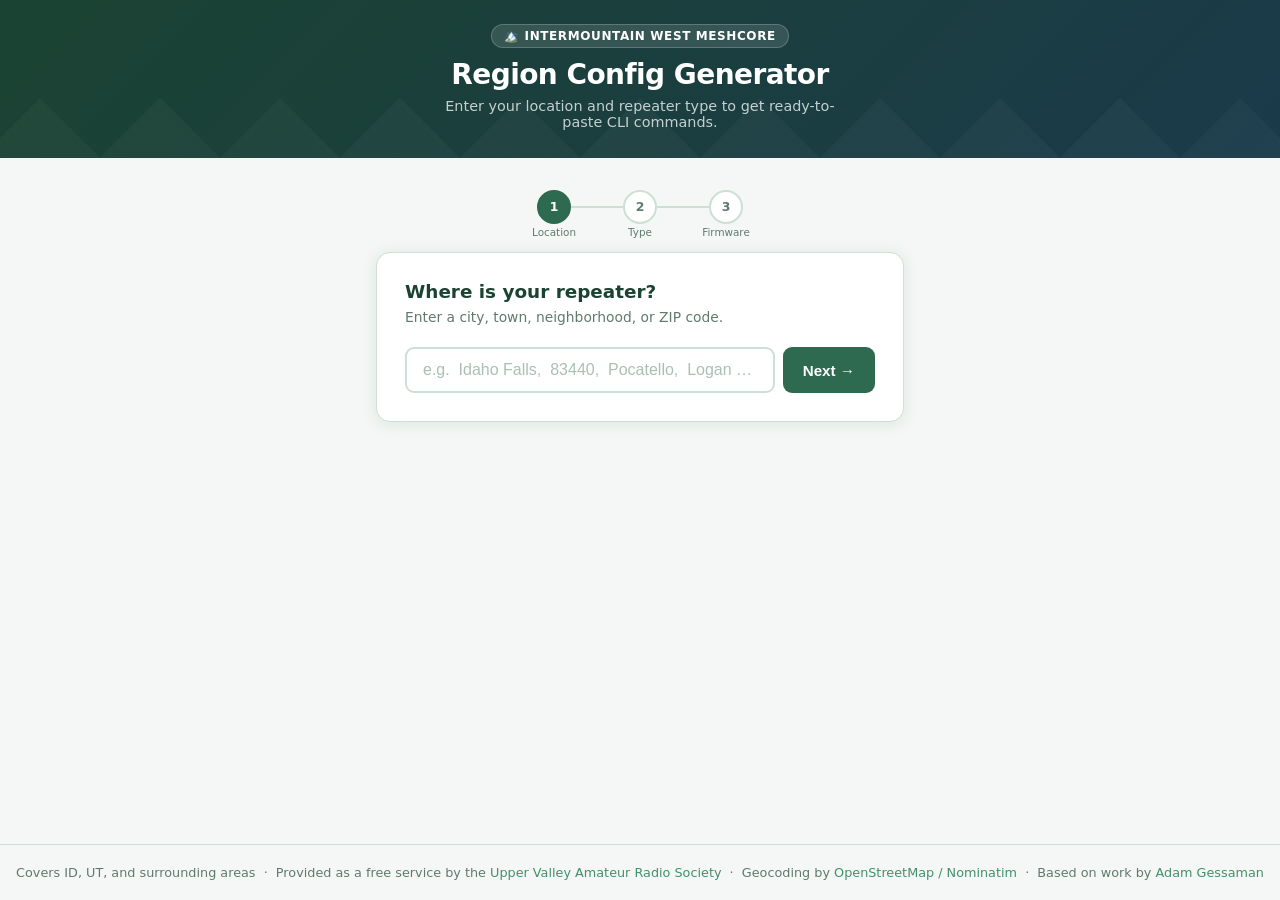
<file: config/index.html>
<!DOCTYPE html>
<html lang="en">
<head>
  <meta charset="UTF-8">
  <meta name="viewport" content="width=device-width, initial-scale=1.0">
  <title>MeshCore Region Config — Intermountain West</title>
  <style>
    :root {
      --green:       #2d6a4f;
      --green-dark:  #1b4332;
      --green-mid:   #40916c;
      --green-light: #74c69d;
      --blue:        #1a3a4a;
      --gold:        #f4c842;
      --gold-warm:   #f4a261;
      --bg:          #f4f7f5;
      --surface:     #ffffff;
      --text:        #1a2e25;
      --text-muted:  #607a6e;
      --border:      #cce0d5;
      --radius:      14px;
      --shadow:      0 2px 16px rgba(27,67,50,0.10);
      --shadow-card: 0 1px 4px rgba(27,67,50,0.08);
    }
    *, *::before, *::after { box-sizing: border-box; margin: 0; padding: 0; }

    body {
      font-family: -apple-system, BlinkMacSystemFont, "Segoe UI", system-ui, sans-serif;
      background: var(--bg);
      color: var(--text);
      min-height: 100vh;
      display: flex;
      flex-direction: column;
    }

    /* ── Header ────────────────────────────────────── */
    header {
      background: linear-gradient(135deg, var(--green-dark) 0%, var(--blue) 100%);
      color: #fff;
      padding: 1.5rem 1.5rem 1.75rem;
      text-align: center;
      position: relative;
      overflow: hidden;
    }
    header::before {
      content: "";
      position: absolute; inset: 0;
      background: url("data:image/svg+xml,%3Csvg xmlns='http://www.w3.org/2000/svg' width='120' height='60'%3E%3Cpolygon points='0,60 60,0 120,60' fill='rgba(255,255,255,0.03)'/%3E%3C/svg%3E") repeat-x bottom;
      background-size: 120px 60px;
    }
    header .badge {
      display: inline-flex; align-items: center; gap: 0.4rem;
      background: rgba(255,255,255,0.12);
      border: 1px solid rgba(255,255,255,0.2);
      border-radius: 99px;
      padding: 0.25rem 0.75rem;
      font-size: 0.75rem;
      letter-spacing: 0.05em;
      text-transform: uppercase;
      font-weight: 600;
      margin-bottom: 0.6rem;
    }
    header h1 {
      font-size: clamp(1.3rem, 4vw, 1.75rem);
      font-weight: 800;
      letter-spacing: -0.02em;
      line-height: 1.2;
    }
    header p {
      margin-top: 0.4rem;
      font-size: 0.9rem;
      opacity: 0.75;
      max-width: 400px;
      margin-inline: auto;
    }

    /* ── Wizard wrapper ────────────────────────────── */
    main {
      flex: 1;
      max-width: 560px;
      width: 100%;
      margin: 2rem auto;
      padding: 0 1rem 3rem;
    }

    /* ── Progress pills ────────────────────────────── */
    .progress {
      display: flex;
      align-items: center;
      justify-content: center;
      margin-bottom: 1.75rem;
      gap: 0;
      user-select: none;
    }
    .step-dot {
      width: 34px; height: 34px;
      border-radius: 50%;
      display: flex; align-items: center; justify-content: center;
      font-size: 0.78rem; font-weight: 700;
      border: 2px solid var(--border);
      background: var(--surface);
      color: var(--text-muted);
      transition: background 0.2s, border-color 0.2s, color 0.2s;
      position: relative; z-index: 1;
    }
    .step-dot .dot-label {
      position: absolute;
      top: calc(100% + 4px);
      font-size: 0.65rem;
      white-space: nowrap;
      color: var(--text-muted);
      font-weight: 500;
    }
    .step-dot.active  { background: var(--green); border-color: var(--green); color: #fff; }
    .step-dot.done    { background: var(--green-light); border-color: var(--green-light); color: #fff; }
    .step-line        { height: 2px; background: var(--border); width: 52px; transition: background 0.2s; }
    .step-line.done   { background: var(--green-light); }

    /* ── Cards ─────────────────────────────────────── */
    .card {
      background: var(--surface);
      border-radius: var(--radius);
      box-shadow: var(--shadow);
      padding: 1.75rem;
      border: 1px solid var(--border);
    }
    .card h2 {
      font-size: 1.15rem;
      font-weight: 700;
      color: var(--green-dark);
      margin-bottom: 0.35rem;
    }
    .card .hint {
      font-size: 0.865rem;
      color: var(--text-muted);
      margin-bottom: 1.25rem;
      line-height: 1.45;
    }

    /* ── Inputs ────────────────────────────────────── */
    .input-row { display: flex; gap: 0.5rem; }
    input[type="text"] {
      flex: 1;
      padding: 0.75rem 1rem;
      border: 2px solid var(--border);
      border-radius: 9px;
      font-size: 1rem;
      outline: none;
      color: var(--text);
      background: var(--surface);
      transition: border-color 0.15s, box-shadow 0.15s;
    }
    input[type="text"]:focus {
      border-color: var(--green);
      box-shadow: 0 0 0 3px rgba(45,106,79,0.12);
    }
    input[type="text"]::placeholder { color: #aac0b4; }

    /* ── Buttons ───────────────────────────────────── */
    .btn {
      padding: 0.75rem 1.25rem;
      border-radius: 9px;
      border: none;
      font-size: 0.95rem;
      font-weight: 600;
      cursor: pointer;
      transition: background 0.15s, opacity 0.15s, transform 0.1s;
      white-space: nowrap;
    }
    .btn:active { transform: scale(0.98); }
    .btn-primary { background: var(--green); color: #fff; }
    .btn-primary:hover:not(:disabled) { background: var(--green-mid); }
    .btn-primary:disabled { opacity: 0.5; cursor: not-allowed; }
    .btn-ghost {
      background: transparent;
      color: var(--text-muted);
      border: 1px solid var(--border);
    }
    .btn-ghost:hover { background: var(--bg); border-color: var(--green-light); }

    .nav-row {
      display: flex; justify-content: space-between; align-items: center;
      margin-top: 1.5rem; gap: 0.75rem;
    }

    /* ── Status messages ───────────────────────────── */
    .status-msg {
      font-size: 0.86rem;
      padding: 0.6rem 0.875rem;
      border-radius: 8px;
      margin-top: 0.75rem;
      line-height: 1.4;
    }
    .status-msg.error   { background: #fff4f4; color: #b91c1c; border: 1px solid #fca5a5; }
    .status-msg.info    { background: #f0faf5; color: var(--green-dark); border: 1px solid #b7e4c7; }
    .status-msg.warning { background: #fffbea; color: #92400e; border: 1px solid #fde68a; }

    /* ── Spinner ───────────────────────────────────── */
    .spinner {
      display: inline-block;
      width: 14px; height: 14px;
      border: 2px solid rgba(255,255,255,0.35);
      border-top-color: #fff;
      border-radius: 50%;
      animation: spin 0.55s linear infinite;
      vertical-align: -2px;
      margin-right: 0.35rem;
    }
    @keyframes spin { to { transform: rotate(360deg); } }

    /* ── Repeater type cards ───────────────────────── */
    .type-cards { display: flex; flex-direction: column; gap: 0.7rem; }
    .type-card {
      display: flex; align-items: flex-start; gap: 1rem;
      padding: 1rem 1.1rem;
      border: 2px solid var(--border);
      border-radius: 11px;
      cursor: pointer;
      transition: border-color 0.15s, background 0.15s, box-shadow 0.15s;
      background: var(--surface);
    }
    .type-card:hover {
      border-color: var(--green-light);
      background: #f5fbf7;
      box-shadow: var(--shadow-card);
    }
    .type-card.selected {
      border-color: var(--green);
      background: #edf7f1;
      box-shadow: 0 0 0 3px rgba(45,106,79,0.10);
    }
    .type-card .icon {
      font-size: 2.1rem; line-height: 1; flex-shrink: 0; margin-top: 1px;
    }
    .type-card .info { flex: 1; }
    .type-card .info strong {
      display: block; font-size: 0.98rem; font-weight: 700; color: var(--text);
    }
    .type-card .info small {
      display: block; font-size: 0.83rem; color: var(--text-muted); margin-top: 0.2rem; line-height: 1.4;
    }
    .type-card .check {
      width: 20px; height: 20px;
      border-radius: 50%; border: 2px solid var(--border);
      flex-shrink: 0; margin-top: 3px;
      transition: background 0.15s, border-color 0.15s;
      display: flex; align-items: center; justify-content: center;
    }
    .type-card.selected .check {
      background: var(--green); border-color: var(--green); color: #fff;
    }
    .type-card.selected .check::after { content: "✓"; font-size: 0.7rem; font-weight: 800; }

    /* ── Firmware toggle ───────────────────────────── */
    .fw-options { display: flex; gap: 0.65rem; flex-wrap: wrap; }
    .fw-btn {
      flex: 1;
      padding: 0.9rem 0.75rem;
      border: 2px solid var(--border);
      border-radius: 11px;
      cursor: pointer;
      text-align: center;
      font-weight: 700;
      font-size: 1rem;
      color: var(--text);
      background: var(--surface);
      transition: border-color 0.15s, background 0.15s, box-shadow 0.15s;
      line-height: 1.2;
    }
    .fw-btn:hover { border-color: var(--green-light); background: #f5fbf7; }
    .fw-btn.selected {
      border-color: var(--green); background: #edf7f1;
      box-shadow: 0 0 0 3px rgba(45,106,79,0.10);
      color: var(--green-dark);
    }
    .fw-btn small {
      display: block; font-weight: 400; font-size: 0.78rem;
      color: var(--text-muted); margin-top: 0.3rem; line-height: 1.35;
    }
    .fw-btn.selected small { color: var(--green-mid); }

    /* ── Results: location row ─────────────────────── */
    .result-loc {
      display: flex; align-items: center; gap: 0.85rem;
      background: var(--bg);
      border: 1px solid var(--border);
      border-radius: 10px;
      padding: 0.875rem 1rem;
      margin-bottom: 1.25rem;
    }
    .result-loc .pin { font-size: 1.6rem; flex-shrink: 0; }
    .result-loc .name { font-weight: 700; font-size: 1rem; line-height: 1.25; }
    .result-loc .region { font-size: 0.83rem; color: var(--text-muted); margin-top: 0.2rem; }
    .result-loc .region code {
      font-family: "SF Mono","Fira Code","Cascadia Code",monospace;
      background: rgba(45,106,79,0.10);
      color: var(--green-dark);
      padding: 0.1rem 0.35rem;
      border-radius: 4px;
      font-size: 0.82rem;
    }

    /* ── Ancestry breadcrumb ───────────────────────── */
    .breadcrumb {
      display: flex; align-items: center; flex-wrap: wrap;
      gap: 4px; margin-bottom: 1.1rem;
    }
    .crumb {
      font-family: "SF Mono","Fira Code","Cascadia Code",monospace;
      font-size: 0.8rem;
      padding: 0.2rem 0.55rem;
      border-radius: 5px;
      background: var(--green);
      color: #fff;
      font-weight: 500;
    }
    .crumb.leaf { background: var(--green-dark); font-weight: 700; }
    .crumb.extra { background: #2a5e6e; }
    .sep { color: var(--text-muted); font-size: 0.85rem; line-height: 1; }

    /* ── Commands block ────────────────────────────── */
    .cmds-header {
      display: flex; justify-content: space-between; align-items: center;
      margin-bottom: 0.5rem;
    }
    .cmds-header span {
      font-size: 0.78rem; font-weight: 700;
      text-transform: uppercase; letter-spacing: 0.08em;
      color: var(--text-muted);
    }
    .copy-btn {
      font-size: 0.8rem; font-weight: 600;
      padding: 0.3rem 0.8rem;
      border: 1px solid var(--border);
      border-radius: 6px;
      background: var(--surface);
      color: var(--text-muted);
      cursor: pointer;
      transition: background 0.15s, color 0.15s, border-color 0.15s;
    }
    .copy-btn:hover { background: var(--green); color: #fff; border-color: var(--green); }
    .copy-btn.copied { background: var(--green-light); color: #fff; border-color: var(--green-light); }

    pre.commands {
      background: var(--blue);
      color: #d4eee5;
      font-family: "SF Mono","Fira Code","Cascadia Code","Consolas",monospace;
      font-size: 0.875rem;
      line-height: 1.7;
      padding: 0.5rem 0;
      border-radius: 10px;
      overflow-x: auto;
      margin: 0;
    }
    .cmd-line {
      position: relative;
      padding: 0.1rem 2.75rem 0.1rem 1.4rem;
      cursor: pointer;
      transition: background 0.1s;
      white-space: pre;
    }
    .cmd-line:first-child { padding-top: 0.7rem; }
    .cmd-line:last-child  { padding-bottom: 0.7rem; }
    .cmd-line:hover  { background: rgba(255,255,255,0.07); }
    .cmd-line:active { background: rgba(255,255,255,0.13); }
    .cmd-copy-icon {
      position: absolute; right: 0.8rem; top: 50%; transform: translateY(-50%);
      font-size: 0.85rem; color: rgba(255,255,255,0.4);
      opacity: 0; transition: opacity 0.1s, color 0.1s;
      pointer-events: none; user-select: none;
    }
    .cmd-line:hover .cmd-copy-icon { opacity: 1; }
    .cmd-line.line-copied { background: rgba(116,198,157,0.15); }
    .cmd-line.line-copied .cmd-copy-icon { opacity: 1; color: var(--green-light); }
    .c-kw   { color: #80cbc4; }
    .c-tag  { color: var(--gold); font-weight: 700; }
    .c-par  { color: #9dc8c4; }
    .c-save { color: #80cbc4; font-weight: 600; }
    .c-af   { color: #f48fb1; }
    .c-cmt  { color: #607a6e; font-style: italic; }

    /* ── Notes ─────────────────────────────────────── */
    .notes { margin-top: 1rem; display: flex; flex-direction: column; gap: 0.4rem; }
    .note {
      font-size: 0.845rem; color: var(--text-muted); line-height: 1.45;
      padding: 0.5rem 0.875rem 0.5rem 0.9rem;
      border-left: 3px solid var(--green-light);
      background: #f5fbf7;
      border-radius: 0 6px 6px 0;
    }
    .note.warn { border-left-color: #f4a261; background: #fffbf5; color: #7d4400; }

    /* ── Strategy badge ────────────────────────────── */
    .strategy-badge {
      display: inline-flex; align-items: center; gap: 0.3rem;
      font-size: 0.75rem; font-weight: 700;
      padding: 0.2rem 0.65rem;
      border-radius: 99px;
      background: rgba(45,106,79,0.12);
      color: var(--green-dark);
      margin-left: 0.5rem;
      text-transform: uppercase; letter-spacing: 0.06em;
    }

    /* ── Footer ────────────────────────────────────── */
    .result-actions { display: flex; gap: 0.65rem; flex-wrap: wrap; margin-top: 1.5rem; }
    footer {
      text-align: center; padding: 1.25rem 1rem;
      font-size: 0.8rem; color: var(--text-muted);
      border-top: 1px solid var(--border);
    }
    footer a { color: var(--green-mid); text-decoration: none; }
    footer a:hover { text-decoration: underline; }

    /* ── Candidate region picker ───────────────────── */
    .found-place {
      display: flex; align-items: center; gap: 0.6rem;
      padding: 0.6rem 0.875rem;
      background: #f0faf5;
      border: 1px solid #b7e4c7;
      border-radius: 8px;
      margin-bottom: 1rem;
      font-size: 0.875rem;
    }
    .found-place .fp-pin { font-size: 1.1rem; flex-shrink: 0; }
    .found-place .fp-name { font-weight: 600; color: var(--green-dark); flex: 1; }
    .found-place .fp-change {
      font-size: 0.78rem; color: var(--text-muted);
      cursor: pointer; text-decoration: underline; text-underline-offset: 2px;
      background: none; border: none; padding: 0; font-family: inherit;
    }
    .found-place .fp-change:hover { color: var(--green); }

    .cand-hint { font-size: 0.865rem; color: var(--text-muted); margin-bottom: 0.9rem; line-height: 1.4; }

    .cand-card {
      display: flex; align-items: center; gap: 0.875rem;
      padding: 0.8rem 1rem;
      border: 2px solid var(--border);
      border-radius: 10px;
      cursor: pointer;
      transition: border-color 0.15s, background 0.15s, box-shadow 0.15s;
      background: var(--surface);
      margin-bottom: 0.55rem;
    }
    .cand-card:last-child { margin-bottom: 0; }
    .cand-card:hover { border-color: var(--green-light); background: #f5fbf7; }
    .cand-card.selected {
      border-color: var(--green);
      background: #edf7f1;
      box-shadow: 0 0 0 3px rgba(45,106,79,0.10);
    }
    .cand-rank {
      width: 28px; height: 28px; border-radius: 50%;
      background: var(--border); color: var(--text-muted);
      font-size: 0.78rem; font-weight: 700;
      display: flex; align-items: center; justify-content: center;
      flex-shrink: 0; transition: background 0.15s, color 0.15s;
    }
    .cand-card.selected .cand-rank { background: var(--green); color: #fff; }
    .cand-info { flex: 1; min-width: 0; }
    .cand-info .cand-label {
      font-weight: 700; font-size: 0.95rem; color: var(--text);
      display: flex; align-items: baseline; gap: 0.45rem; flex-wrap: wrap;
    }
    .cand-info .cand-label code {
      font-size: 0.8rem; font-weight: 700;
      font-family: "SF Mono","Fira Code","Cascadia Code",monospace;
      background: rgba(45,106,79,0.10); color: var(--green-dark);
      padding: 0.1rem 0.4rem; border-radius: 4px;
    }
    .cand-info .cand-sub {
      font-size: 0.8rem; color: var(--text-muted); margin-top: 0.15rem;
    }
    .cand-km {
      font-size: 0.78rem; font-weight: 600; color: var(--text-muted);
      flex-shrink: 0; white-space: nowrap;
    }
    .cand-card.selected .cand-km { color: var(--green-mid); }

    /* ── Multi-metro selector ──────────────────────── */
    .metro-divider {
      border: none; border-top: 1px solid var(--border);
      margin: 1.1rem 0 1rem;
    }
    .metro-section-label {
      font-size: 0.9rem; font-weight: 700; color: var(--text);
      margin-bottom: 0.2rem;
    }
    .metro-section-hint {
      font-size: 0.83rem; color: var(--text-muted); margin-bottom: 0.85rem;
    }
    .metro-group { margin-bottom: 0.85rem; }
    .metro-group:last-child { margin-bottom: 0; }
    .metro-group-label {
      font-size: 0.7rem; font-weight: 700; text-transform: uppercase;
      letter-spacing: 0.09em; color: var(--text-muted); margin-bottom: 0.4rem;
    }
    .metro-chips { display: flex; flex-wrap: wrap; gap: 0.4rem; }
    .metro-chip {
      display: inline-flex; align-items: center; gap: 0.35rem;
      padding: 0.3rem 0.7rem 0.3rem 0.5rem;
      border: 1.5px solid var(--border);
      border-radius: 99px;
      cursor: pointer;
      font-size: 0.82rem; color: var(--text);
      background: var(--surface);
      transition: border-color 0.12s, background 0.12s, color 0.12s;
      user-select: none;
      line-height: 1.3;
    }
    .metro-chip:hover { border-color: var(--green-light); background: #f5fbf7; }
    .metro-chip input[type="checkbox"] {
      width: 13px; height: 13px;
      accent-color: var(--green);
      cursor: pointer; margin: 0; flex-shrink: 0;
    }
    .metro-chip:has(input:checked) {
      border-color: var(--green); background: #edf7f1;
      color: var(--green-dark); font-weight: 600;
    }
    .metro-chip code {
      font-family: "SF Mono","Fira Code","Cascadia Code",monospace;
      font-size: 0.75rem;
    }

    /* ── Utility ───────────────────────────────────── */
    .hidden { display: none !important; }

    @media (max-width: 500px) {
      main { margin: 1rem auto; }
      .card { padding: 1.25rem; }
      .fw-options { flex-direction: column; }
      .input-row { flex-direction: column; }
      .step-dot .dot-label { display: none; }
    }
  </style>
</head>
<body>

<header>
  <div class="badge" id="brandBadge">🏔️ Intermountain West MeshCore</div>
  <h1>Region Config Generator</h1>
  <p>Enter your location and repeater type to get ready-to-paste CLI commands.</p>
</header>

<main>

  <!-- Progress indicator -->
  <div class="progress" id="progress" aria-hidden="true">
    <div class="step-dot active" id="dot-1">1<span class="dot-label">Location</span></div>
    <div class="step-line" id="line-1"></div>
    <div class="step-dot" id="dot-2">2<span class="dot-label">Type</span></div>
    <div class="step-line" id="line-2"></div>
    <div class="step-dot" id="dot-3">3<span class="dot-label">Firmware</span></div>
  </div>

  <!-- ── Step 1: Location ───────────────────────── -->
  <div class="card" id="step-1">
    <h2>Where is your repeater?</h2>

    <!-- Input form -->
    <div id="loc-form">
      <p class="hint">Enter a city, town, neighborhood, or ZIP code.</p>
      <div class="input-row">
        <input
          type="text"
          id="loc-input"
          placeholder="e.g.  Idaho Falls,  83440,  Pocatello,  Logan …"
          autocomplete="off"
          spellcheck="false"
          aria-label="Location"
        />
        <button class="btn btn-primary" id="locate-btn">Next →</button>
      </div>
      <div id="loc-status" role="status" aria-live="polite"></div>
    </div>

    <!-- Candidate picker (shown after geocoding) -->
    <div id="candidates" class="hidden">
      <div class="found-place" id="found-place">
        <span class="fp-pin">📍</span>
        <span class="fp-name" id="found-place-name"></span>
        <button class="fp-change" id="change-location-btn">Change</button>
      </div>
      <p class="cand-hint">Which region best describes your repeater's location? The best match is pre-selected.</p>
      <div id="candidate-list"></div>
      <div class="nav-row" style="margin-top:1.25rem">
        <span></span>
        <button class="btn btn-primary" id="confirm-loc-btn">Confirm →</button>
      </div>
    </div>
  </div>

  <!-- ── Step 2: Repeater type ──────────────────── -->
  <div class="card hidden" id="step-2">
    <h2>What type of repeater?</h2>
    <p class="hint">Your choice shapes which region tags are recommended and how strictly to scope them.</p>
    <div class="type-cards">
      <div class="type-card" role="button" tabindex="0" data-type="high-site" aria-pressed="false">
        <div class="icon">🏔️</div>
        <div class="info">
          <strong>Mountaintop / High-Site</strong>
          <small>Peak, hilltop, tower, or ridgeline with wide-area RF coverage</small>
        </div>
        <div class="check" aria-hidden="true"></div>
      </div>
      <div class="type-card" role="button" tabindex="0" data-type="urban" aria-pressed="false">
        <div class="icon">🏙️</div>
        <div class="info">
          <strong>Urban Infrastructure</strong>
          <small>Building rooftop, water tower, or fixed city infrastructure node</small>
        </div>
        <div class="check" aria-hidden="true"></div>
      </div>
      <div class="type-card" role="button" tabindex="0" data-type="residential" aria-pressed="false">
        <div class="icon">🏠</div>
        <div class="info">
          <strong>Home / Residential</strong>
          <small>Home station, apartment, portable node, or neighbourhood setup</small>
        </div>
        <div class="check" aria-hidden="true"></div>
      </div>
    </div>
    <!-- Multi-metro selector (high-site only) -->
    <div id="multi-metro-section" class="hidden">
      <hr class="metro-divider">
      <div class="metro-section-label">Which metro areas will this repeater serve?</div>
      <div class="metro-section-hint">Check all that apply — pre-selected based on your location.</div>
      <!-- Wide-area scope toggles render here (see optionalTags highlight) -->
      <div id="opt-tags-scope"></div>
      <div id="metro-groups"></div>
    </div>

    <!-- Optional overlay tags (erc, …) — see optionalTags in regions.json -->
    <div id="opt-tags" class="hidden"></div>

    <div class="nav-row">
      <button class="btn btn-ghost" id="back-2">← Back</button>
      <button class="btn btn-primary" id="next-2" disabled>Next →</button>
    </div>
  </div>

  <!-- ── Step 3: Firmware ───────────────────────── -->
  <div class="card hidden" id="step-3">
    <h2>Which firmware version?</h2>
    <p class="hint">Newer firmware supports a compact single-line shorthand; older firmware needs one command per tag.</p>
    <div class="fw-options">
      <div class="fw-btn" role="button" tabindex="0" data-fw="1.14">
        v1.14.x and earlier
        <small>Requires <code>region allowf &lt;tag&gt;</code> after each <code>region put</code></small>
      </div>
      <div class="fw-btn" role="button" tabindex="0" data-fw="1.15">
        v1.15.0–1.15.x
        <small><code>region put</code> per tag — flooding enabled automatically</small>
      </div>
      <div class="fw-btn selected" role="button" tabindex="0" data-fw="1.16">
        v1.16.0+
        <small><code>region def</code> shorthand — all regions in one compact command</small>
      </div>
    </div>
    <div class="nav-row">
      <button class="btn btn-ghost" id="back-3">← Back</button>
      <button class="btn btn-primary" id="generate-btn">Generate Config →</button>
    </div>
  </div>

  <!-- ── Results ────────────────────────────────── -->
  <div class="card hidden" id="step-result">
    <h2>Your Region Config</h2>
    <div id="result-content"></div>
    <div class="result-actions">
      <button class="btn btn-ghost" id="start-over">↺ Start Over</button>
      <button class="btn btn-ghost" id="edit-type">✎ Change Type</button>
    </div>
  </div>

</main>

<footer>
  <span id="brandCoverage">Covers ID, UT, and surrounding areas</span> &nbsp;·&nbsp;
  Provided as a free service by the
  <a href="https://uvars.org" target="_blank" rel="noopener">Upper Valley Amateur Radio Society</a> &nbsp;·&nbsp;
  Geocoding by <a href="https://nominatim.openstreetmap.org" target="_blank" rel="noopener">OpenStreetMap / Nominatim</a>
  &nbsp;·&nbsp;
  Based on work by <a id="brandAttribution" href="https://gessaman.com/" target="_blank" rel="noopener">Adam Gessaman</a>
</footer>

<script type="module">
"use strict";

import {
  HIERARCHY, METRO_GROUPS, OPTIONAL_TAGS, META,
  loadRegions, ancestryFor, resolveLocation, computeRecommendation,
  buildCommandLines, rawText, perLineHtml, esc
} from "../shared/region-engine.js";
import { geocode } from "../shared/geocode.js";
import { mountOptionalTags } from "../shared/optional-tags.js";

await loadRegions();

// Region identity from META (see regions.json). Heading/instructions are generic.
(function applyBranding() {
  if (META.configTitle) document.title = META.configTitle;
  const set = (id, text) => { const e = document.getElementById(id); if (e && text) e.textContent = text; };
  set("brandBadge", META.badge);
  set("brandCoverage", META.coverage);
  const attr = document.getElementById("brandAttribution");
  if (attr && META.attribution) {
    attr.textContent = META.attribution.label ?? attr.textContent;
    if (META.attribution.url) attr.href = META.attribution.url;
  }
})();

// Engine, command builder, and geocoder now live in /shared (see imports above).

// ── State ─────────────────────────────────────────────────────────────────────

const S = {
  geocodedName: "",
  stateOrProvince: null,
  lat: null, lon: null,
  resolution: null,
  candidateTag: null,
  repeaterType: null,
  selectedMetros: [],
  optionalTags: [],
  firmware: "1.16"
};

// Controller for the opt-in overlay checkboxes (erc, etc.); created on first use.
let optTags = null;

function buildMetroSection() {
  const preselected = new Set((S.resolution?.top5 ?? []).slice(0, 2).map(e => e.tag));
  $("metro-groups").innerHTML = METRO_GROUPS.map(group =>
    `<div class="metro-group">
       <div class="metro-group-label">${esc(group.label)}</div>
       <div class="metro-chips">${group.tags.map(tag => {
         const label = HIERARCHY[tag]?.label ?? tag;
         const chk   = preselected.has(tag) ? " checked" : "";
         return `<label class="metro-chip">
           <input type="checkbox" name="metro" value="${tag}"${chk}>
           <code>${tag}</code> ${esc(label)}
         </label>`;
       }).join("")}</div>
     </div>`
  ).join("");
  S.selectedMetros = [...preselected];
  $("metro-groups").onchange = () => {
    S.selectedMetros = [...document.querySelectorAll("#metro-groups input:checked")].map(cb => cb.value);
    $("next-2").disabled = S.selectedMetros.length === 0;
  };
}

// ── UI helpers ────────────────────────────────────────────────────────────────

const $  = id => document.getElementById(id);

function show(id) { $(id).classList.remove("hidden"); }
function hide(id) { $(id).classList.add("hidden"); }

function setProgress(step) {
  const labels = ["", "Location", "Type", "Firmware"];
  for (let i = 1; i <= 3; i++) {
    const dot  = $(`dot-${i}`);
    const line = $(`line-${i}`);
    dot.classList.remove("active","done");
    const lbl = dot.querySelector(".dot-label");
    if (i < step) {
      dot.classList.add("done");
      dot.childNodes[0].textContent = "✓";
      if (lbl) lbl.textContent = labels[i];
    } else if (i === step) {
      dot.classList.add("active");
      dot.childNodes[0].textContent = String(i);
      if (lbl) lbl.textContent = labels[i];
    } else {
      dot.childNodes[0].textContent = String(i);
      if (lbl) lbl.textContent = labels[i];
    }
    if (line) line.classList.toggle("done", i < step);
  }
}

function showStep(n) {
  ["step-1","step-2","step-3","step-result"].forEach(id => hide(id));
  if (n === "result") { show("step-result"); return; }
  show(`step-${n}`);
  setProgress(n);
}

function setStatus(msg, type) {
  $("loc-status").innerHTML = msg
    ? `<div class="status-msg ${type}" role="alert">${msg}</div>`
    : "";
}

// ── Results renderer ──────────────────────────────────────────────────────────

const STRATEGY_LABELS = {
  "single-metro": "single metro",
  "dual-metro":   "dual metro",
  "state-only":   "state / province only",
  "multi-metro":  "multi-metro"
};

const TYPE_LABELS = {
  "residential": "Home / Residential",
  "urban":       "Urban Infrastructure",
  "high-site":   "Mountaintop / High-Site"
};

function renderResult(res, rec, firmware) {
  const container = $("result-content");
  const lines     = buildCommandLines(rec.tags, firmware, rec.defaultTag);

  // Location summary
  const locHtml = `
    <div class="result-loc">
      <div class="pin">📍</div>
      <div>
        <div class="name">${esc(S.geocodedName)}</div>
        <div class="region">
          ${esc(res.primary.label)}
          &nbsp;<code>${res.primary.tag}</code>
          <span class="strategy-badge">${esc(STRATEGY_LABELS[rec.strategy] ?? rec.strategy)}</span>
        </div>
      </div>
    </div>`;

  // Ancestry breadcrumb
  const breadHtml = (() => {
    const all  = res.primary.ancestry;
    const extra = rec.tags.filter(t => !all.includes(t));
    const crumbs = all.map((t, i) => {
      const cls = i === all.length - 1 ? "crumb leaf" : "crumb";
      return `<span class="${cls}">${t}</span>`;
    }).join('<span class="sep" aria-hidden="true"> › </span>');
    const extras = extra.map(t => `<span class="crumb extra">${t}</span>`).join("");
    return `<div class="breadcrumb" title="Region ancestry chain">${crumbs}${extras ? '<span class="sep" aria-hidden="true"> + </span>' + extras : ""}</div>`;
  })();

  // Commands
  const defLine = lines.find(l => l.type === "def");
  const fwNote = firmware === "1.16"
    ? `<div class="note">Firmware v1.16.0+ — <code>region def</code> defines the full hierarchy in one command.${defLine?.tooLong ? " <strong>⚠ Command is long — if your device rejects it, switch to v1.15 mode.</strong>" : ""}</div>`
    : firmware === "1.14"
    ? `<div class="note warn">Firmware v1.14.x — <code>region allowf</code> commands are included after each <code>region put</code>. Send each command on a separate line.</div>`
    : `<div class="note">Firmware v1.15.0+ — <code>region put</code> enables flooding automatically. Send each command on a separate line.</div>`;

  const notesHtml = rec.notes.length
    ? `<div class="notes">${rec.notes.map(n => `<div class="note">${esc(n)}</div>`).join("")}</div>`
    : "";

  container.innerHTML = locHtml + breadHtml +
    `<div class="cmds-header">
       <span>CLI Commands · ${esc(TYPE_LABELS[S.repeaterType] ?? S.repeaterType)}</span>
       <button class="copy-btn" id="copy-btn" title="Copy commands to clipboard">Copy</button>
     </div>
     <pre class="commands" id="cmd-pre">${perLineHtml(lines)}</pre>
     <div class="notes" style="margin-top:0.65rem">${fwNote}</div>
     ${notesHtml}`;

  // Clipboard
  const raw = rawText(lines);
  $("copy-btn").addEventListener("click", async () => {
    try {
      await navigator.clipboard.writeText(raw);
    } catch {
      const range = document.createRange();
      range.selectNodeContents($("cmd-pre"));
      const sel = window.getSelection();
      sel.removeAllRanges();
      sel.addRange(range);
      document.execCommand("copy");
      sel.removeAllRanges();
    }
    const btn = $("copy-btn");
    btn.textContent = "Copied ✓";
    btn.classList.add("copied");
    setTimeout(() => { btn.textContent = "Copy"; btn.classList.remove("copied"); }, 2200);
  });

  // Per-line copy
  $("cmd-pre").addEventListener("click", async e => {
    const line = e.target.closest(".cmd-line");
    if (!line) return;
    const icon = line.querySelector(".cmd-copy-icon");
    try { await navigator.clipboard.writeText(line.dataset.cmd); } catch { /* silent */ }
    line.classList.add("line-copied");
    if (icon) icon.textContent = "✓";
    setTimeout(() => {
      line.classList.remove("line-copied");
      if (icon) icon.textContent = "⎘";
    }, 1200);
  });
}

// ── Step 1: Location ──────────────────────────────────────────────────────────

function showCandidates(top5) {
  const list = $("candidate-list");
  list.innerHTML = top5.map((entry, i) => {
    const ancestry = ancestryFor(entry.tag);
    const context  = ancestry.slice(0, -1).map(t => HIERARCHY[t]?.label ?? t).join(" › ");
    return `<div class="cand-card${i === 0 ? " selected" : ""}"
                 role="button" tabindex="0" data-tag="${entry.tag}" aria-pressed="${i === 0}">
      <div class="cand-rank">${i + 1}</div>
      <div class="cand-info">
        <div class="cand-label">${esc(entry.label)} <code>${entry.tag}</code></div>
        <div class="cand-sub">${esc(context)}</div>
      </div>
      <div class="cand-km">${entry.inside ? "inside" : `~${Math.round(entry.km)} km`}</div>
    </div>`;
  }).join("");

  S.candidateTag = top5[0].tag;

  list.querySelectorAll(".cand-card").forEach(card => {
    const select = () => {
      list.querySelectorAll(".cand-card").forEach(c => {
        c.classList.remove("selected"); c.setAttribute("aria-pressed","false");
      });
      card.classList.add("selected"); card.setAttribute("aria-pressed","true");
      S.candidateTag = card.dataset.tag;
    };
    card.addEventListener("click", select);
    card.addEventListener("keydown", e => { if (e.key === "Enter" || e.key === " ") { e.preventDefault(); select(); } });
  });

  $("found-place-name").textContent = S.geocodedName;
  hide("loc-form");
  show("candidates");
}

async function doLocate() {
  const val = $("loc-input").value.trim();
  if (!val) { setStatus("Please enter a city name or ZIP code.", "error"); return; }

  const btn = $("locate-btn");
  btn.disabled = true;
  btn.innerHTML = '<span class="spinner"></span>Looking up…';
  setStatus("", "");

  try {
    const geo = await geocode(val, META.geocoderCountryCodes ?? "us");
    S.lat              = geo.lat;
    S.lon              = geo.lon;
    S.geocodedName     = geo.name;
    S.stateOrProvince  = geo.stateOrProvince;

    const initial = resolveLocation(geo.lat, geo.lon);

    if (initial.outOfArea) {
      setStatus(
        `This tool covers ${META.coverage ?? META.name ?? "this region"}. ` +
        "That location appears to be outside the covered area — try a city in the region.",
        "warning"
      );
      return;
    }

    showCandidates(initial.top5);
  } catch (err) {
    setStatus(
      `Couldn't find that location — try a nearby city name or check the spelling. <em>(${esc(err.message)})</em>`,
      "error"
    );
  } finally {
    btn.disabled = false; btn.textContent = "Next →";
  }
}

$("locate-btn").addEventListener("click", doLocate);
$("loc-input").addEventListener("keydown", e => { if (e.key === "Enter") doLocate(); });

$("change-location-btn").addEventListener("click", () => {
  hide("candidates");
  show("loc-form");
  $("loc-input").focus();
});

$("confirm-loc-btn").addEventListener("click", () => {
  S.resolution = resolveLocation(S.lat, S.lon, S.candidateTag);
  // Coming back to step 2 after changing the location: the metro chips were built
  // against the old resolution, so rebuild them against this one.
  if (S.repeaterType === "high-site") {
    S.selectedMetros = [];
    buildMetroSection();
    $("next-2").disabled = S.selectedMetros.length === 0;
  }
  // Overlay tags apply to every repeater type, so mount once on entering step 2
  // rather than inside the high-site branch.
  if (!optTags) {
    optTags = mountOptionalTags({
      container: $("opt-tags"),
      defs: OPTIONAL_TAGS,
      hierarchy: HIERARCHY,
      callout: META.optionalTagsCallout,
      calloutContainer: $("opt-tags-scope"),
      onChange: tags => { S.optionalTags = tags; }
    });
  }
  // The container carries the page's .hidden class (display:none !important),
  // which would otherwise mask the module's own hidden attribute.
  show("opt-tags");
  optTags.refresh(S.repeaterType);
  showStep(2);
});

// ── Step 2: Repeater type ─────────────────────────────────────────────────────

document.querySelectorAll(".type-card").forEach(card => {
  const select = () => {
    document.querySelectorAll(".type-card").forEach(c => {
      c.classList.remove("selected"); c.setAttribute("aria-pressed","false");
    });
    card.classList.add("selected"); card.setAttribute("aria-pressed","true");
    S.repeaterType = card.dataset.type;
    if (optTags) optTags.refresh(S.repeaterType);
    if (S.repeaterType === "high-site") {
      buildMetroSection();
      show("multi-metro-section");
      $("next-2").disabled = S.selectedMetros.length === 0;
    } else {
      hide("multi-metro-section");
      S.selectedMetros = [];
      $("next-2").disabled = false;
    }
  };
  card.addEventListener("click", select);
  card.addEventListener("keydown", e => { if (e.key === "Enter" || e.key === " ") { e.preventDefault(); select(); } });
});

$("next-2").addEventListener("click", () => { if (S.repeaterType) showStep(3); });
$("back-2").addEventListener("click", () => showStep(1));

// ── Step 3: Firmware ──────────────────────────────────────────────────────────

document.querySelectorAll(".fw-btn").forEach(btn => {
  const select = () => {
    document.querySelectorAll(".fw-btn").forEach(b => b.classList.remove("selected"));
    btn.classList.add("selected");
    S.firmware = btn.dataset.fw;
  };
  btn.addEventListener("click", select);
  btn.addEventListener("keydown", e => { if (e.key === "Enter" || e.key === " ") { e.preventDefault(); select(); } });
});

$("back-3").addEventListener("click", () => showStep(2));

$("generate-btn").addEventListener("click", () => {
  const rec = computeRecommendation(S.resolution, S.repeaterType, S.selectedMetros, S.optionalTags);
  showStep("result");
  renderResult(S.resolution, rec, S.firmware);
});

// ── Reset / edit ──────────────────────────────────────────────────────────────

function resetAll() {
  Object.assign(S, { geocodedName:"", stateOrProvince:null, lat:null, lon:null, resolution:null, candidateTag:null, repeaterType:null, selectedMetros:[], optionalTags:[], firmware:"1.16" });
  $("loc-input").value = "";
  setStatus("", "");
  hide("candidates"); show("loc-form");
  hide("multi-metro-section");
  hide("opt-tags");
  if (optTags) optTags.reset();
  document.querySelectorAll(".type-card").forEach(c => {
    c.classList.remove("selected"); c.setAttribute("aria-pressed","false");
  });
  document.querySelectorAll(".fw-btn").forEach(b => b.classList.remove("selected"));
  document.querySelector('[data-fw="1.16"]').classList.add("selected");
  $("next-2").disabled = true;
  showStep(1);
}

$("start-over").addEventListener("click", resetAll);
$("edit-type").addEventListener("click", () => showStep(2));

// ── Boot ──────────────────────────────────────────────────────────────────────

showStep(1);
</script>
</body>
</html>
</file>
